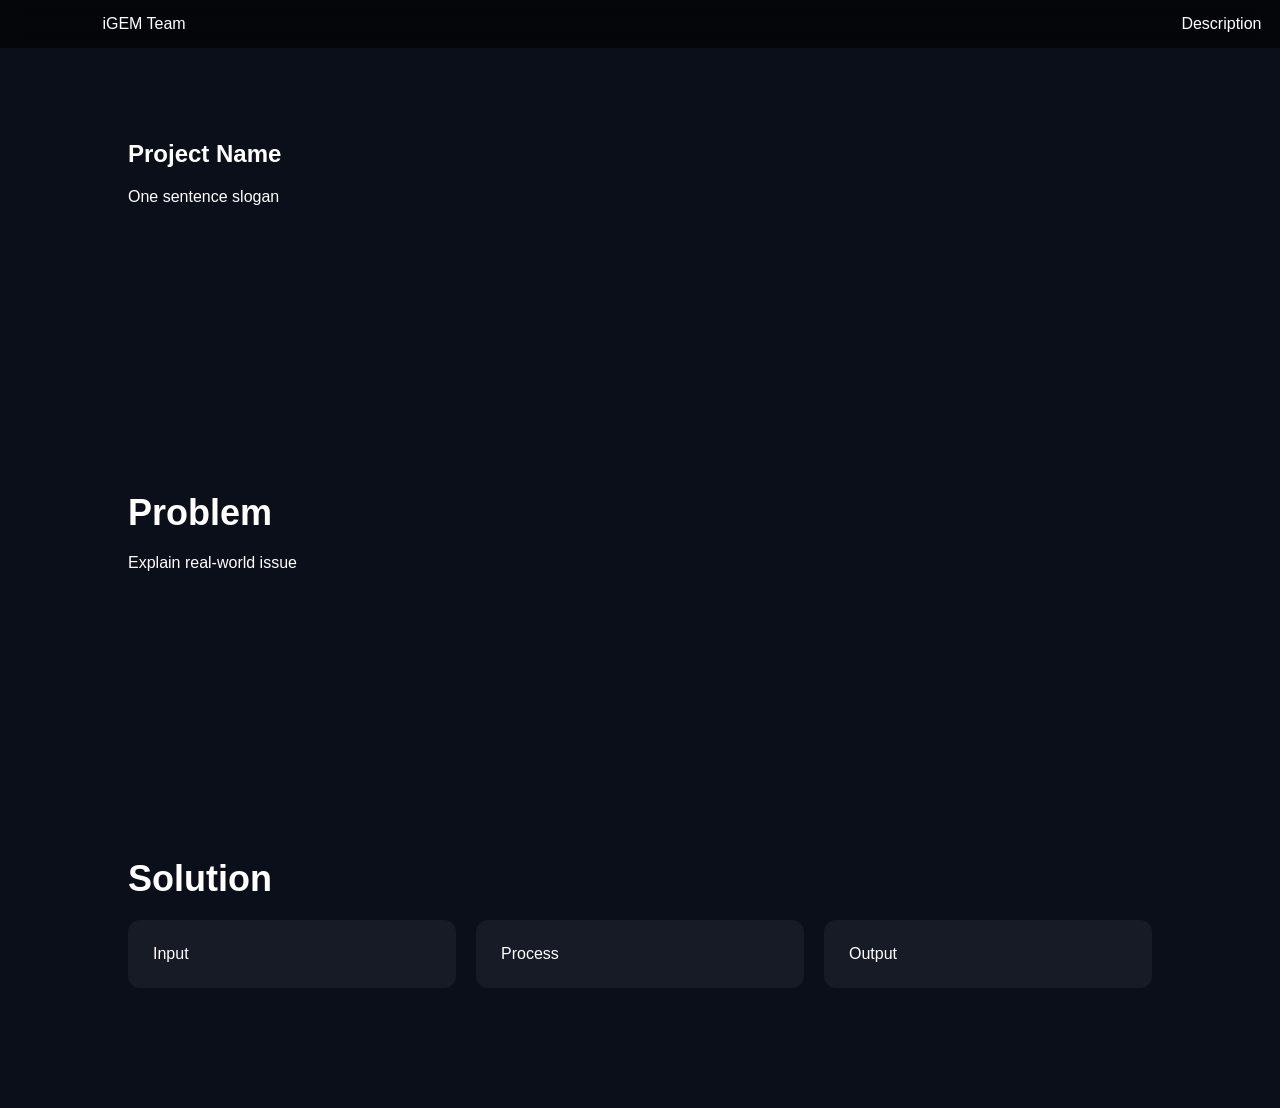
<file: index.html>
<!DOCTYPE html>
<html>
<head>
<link rel="stylesheet" href="style.css">
</head>

<body>

<nav>
  <div>iGEM Team</div>
  <div>
    <a href="description.html">Description</a>
    <a href="design.html">Design</a>
    <a href="human-practices.html">HP</a>
  </div>
</nav>

<section>
  <h1>Project Name</h1>
  <p>One sentence slogan</p>
</section>

<section class="fade">
  <h2 class="title">Problem</h2>
  <p>Explain real-world issue</p>
</section>

<section class="fade">
  <h2 class="title">Solution</h2>
  <div class="cards">
    <div class="card">Input</div>
    <div class="card">Process</div>
    <div class="card">Output</div>
  </div>
</section>

<script src="script.js"></script>
</body>
</html>
</file>
<file: style.css>
/* ===== 全局 ===== */
body {
  margin: 0;
  font-family: "Helvetica Neue", sans-serif;
  background: #0b0f1a;
  color: white;
}

/* ===== 导航 ===== */
nav {
  position: fixed;
  width: 100%;
  top: 0;
  background: rgba(0,0,0,0.6);
  backdrop-filter: blur(10px);
  display: flex;
  justify-content: space-between;
  padding: 15px 8%;
  z-index: 1000;
}

nav a {
  color: white;
  margin-left: 20px;
  text-decoration: none;
}

/* ===== 页面布局 ===== */
section {
  padding: 120px 10%;
}

.title {
  font-size: 36px;
  margin-bottom: 20px;
}

/* ===== 卡片 ===== */
.cards {
  display: flex;
  gap: 20px;
}

.card {
  flex: 1;
  background: rgba(255,255,255,0.05);
  padding: 25px;
  border-radius: 12px;
  transition: 0.3s;
}

.card:hover {
  transform: translateY(-8px);
}

/* ===== 动画 ===== */
.fade {
  opacity: 0;
  transform: translateY(30px);
  transition: 0.8s;
}

.fade.show {
  opacity: 1;
  transform: translateY(0);
}
</file>
